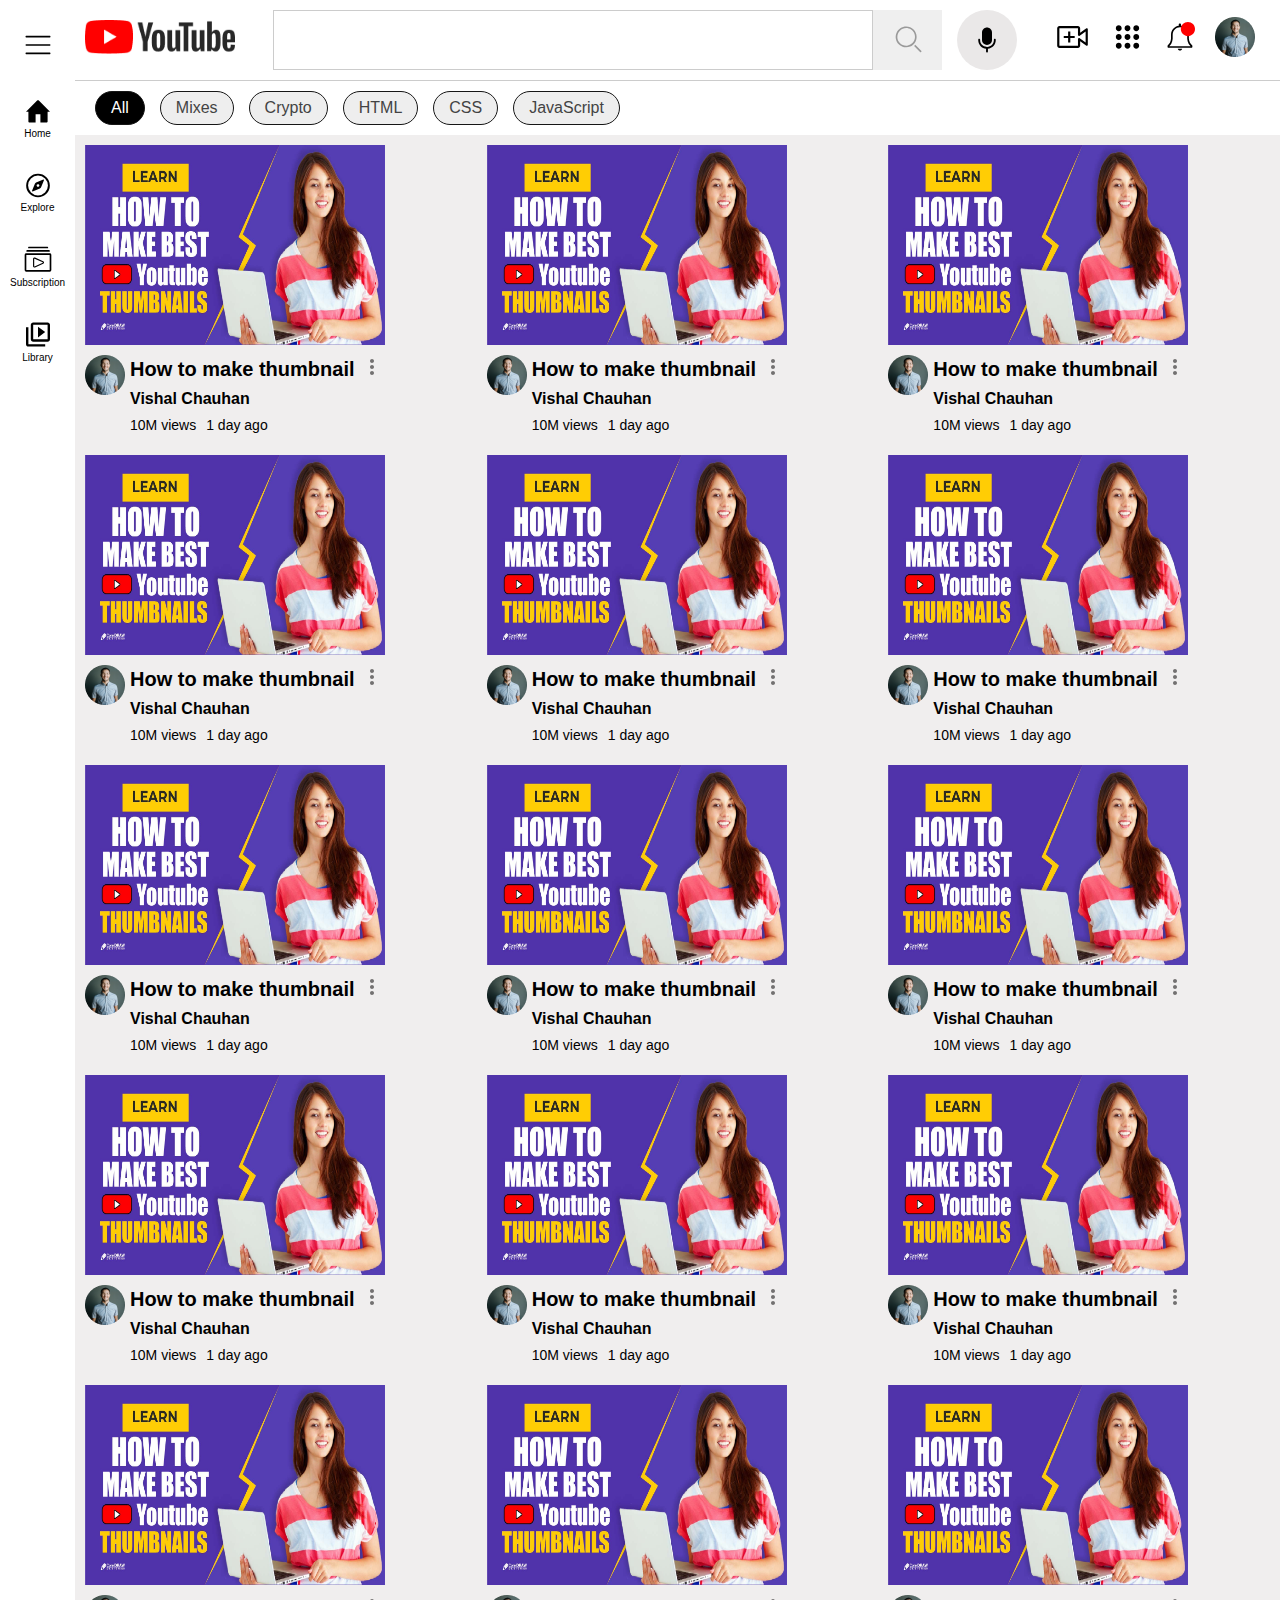
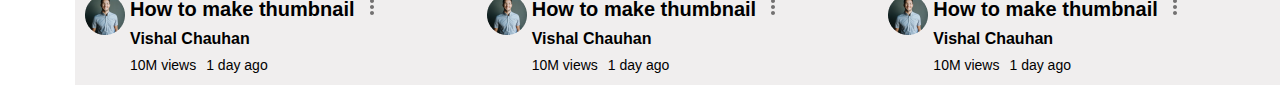
<file: 06_youtube_clone/index.html>
<!DOCTYPE html>
<html lang="en">
  <head>
    <meta charset="UTF-8" />
    <meta name="viewport" content="width=device-width, initial-scale=1.0" />
    <title>Youtube</title>
    <link rel="stylesheet" href="style.css" />
  </head>
  <body>
    <div class="container">
      <aside>
        <div class="bars">
          <img src="icons/bars.svg" alt="bars" />
        </div>
        <div class="side-icons">
          <i>
            <img src="icons/home.svg" alt="home" />
          </i>
          <p>Home</p>
        </div>
        <div class="side-icons">
          <i>
            <img src="icons/compass.svg" alt="home" />
          </i>
          <p>Explore</p>
        </div>
        <div class="side-icons">
          <i>
            <img src="icons/video-gallary.svg" alt="home" />
          </i>
          <p>Subscription</p>
        </div>
        <div class="side-icons">
          <i>
            <img src="icons/video-library.svg" alt="home" />
          </i>
          <p>Library</p>
        </div>
      </aside>

      <div class="main-container">

        <header>
          <nav>
            <div class="logo">
              <img src="images/youtube-logo.png" alt="logo-here" />
            </div>
            <div class="center-nav">
              <div class="search">
                <input type="text" />
                <button>
                  <img src="icons/search.svg" alt="search-bar" />
                </button>
              </div>
              <div class="mic">
                <img src="icons/mic.svg" alt="mic" />
              </div>
            </div>
            <div class="side-nav">
              <i>
                <img src="icons/video-add.svg" alt="video add" />
              </i>
              <i>
                <img src="icons/dot-grid.svg" alt="grid icon" />
              </i>
              <i>
                <img src="icons/bell.svg" alt="Bell icon" />
              </i>
              <i>
                <img src="images/avatar.png" alt="Avatar" />
              </i>
            </div>
          </nav>
          <div class="tags">
            <div class="tag dark">All</div>
            <div class="tag light">Mixes</div>
            <div class="tag light">Crypto</div>
            <div class="tag light">HTML</div>
            <div class="tag light">CSS</div>
            <div class="tag light">JavaScript</div>
          </div>
        </header>
        <main>
          <div class="card-container">
            <div class="card">
              <img src="images/thumbnail.jpg" alt="thumbnail" height="200" width="300">
              <div class="avatar-content">
                <div class="avatar">
                  <img src="images/avatar.png" alt="avatar">
                </div>
                <div class="content">
                  <h3>How to make thumbnail</h3>
                  <p class="channel-name">Vishal Chauhan</p>
                  <div class="content-status">
                    <p>10M views</p>
                    <p>1 day ago</p>
                  </div>
                </div>
                <div class="dots">
                  <img src="icons/dots.svg" alt="dots">
                </div>
              </div>
            </div>
            <div class="card">
              <img src="images/thumbnail.jpg" alt="thumbnail" height="200" width="300">
              <div class="avatar-content">
                <div class="avatar">
                  <img src="images/avatar.png" alt="avatar">
                </div>
                <div class="content">
                  <h3>How to make thumbnail</h3>
                  <p class="channel-name">Vishal Chauhan</p>
                  <div class="content-status">
                    <p>10M views</p>
                    <p>1 day ago</p>
                  </div>
                </div>
                <div class="dots">
                  <img src="icons/dots.svg" alt="dots">
                </div>
              </div>
            </div>
            <div class="card">
              <img src="images/thumbnail.jpg" alt="thumbnail" height="200" width="300">
              <div class="avatar-content">
                <div class="avatar">
                  <img src="images/avatar.png" alt="avatar">
                </div>
                <div class="content">
                  <h3>How to make thumbnail</h3>
                  <p class="channel-name">Vishal Chauhan</p>
                  <div class="content-status">
                    <p>10M views</p>
                    <p>1 day ago</p>
                  </div>
                </div>
                <div class="dots">
                  <img src="icons/dots.svg" alt="dots">
                </div>
              </div>
            </div>
            <div class="card">
              <img src="images/thumbnail.jpg" alt="thumbnail" height="200" width="300">
              <div class="avatar-content">
                <div class="avatar">
                  <img src="images/avatar.png" alt="avatar">
                </div>
                <div class="content">
                  <h3>How to make thumbnail</h3>
                  <p class="channel-name">Vishal Chauhan</p>
                  <div class="content-status">
                    <p>10M views</p>
                    <p>1 day ago</p>
                  </div>
                </div>
                <div class="dots">
                  <img src="icons/dots.svg" alt="dots">
                </div>
              </div>
            </div>
            <div class="card">
              <img src="images/thumbnail.jpg" alt="thumbnail" height="200" width="300">
              <div class="avatar-content">
                <div class="avatar">
                  <img src="images/avatar.png" alt="avatar">
                </div>
                <div class="content">
                  <h3>How to make thumbnail</h3>
                  <p class="channel-name">Vishal Chauhan</p>
                  <div class="content-status">
                    <p>10M views</p>
                    <p>1 day ago</p>
                  </div>
                </div>
                <div class="dots">
                  <img src="icons/dots.svg" alt="dots">
                </div>
              </div>
            </div>
            <div class="card">
              <img src="images/thumbnail.jpg" alt="thumbnail" height="200" width="300">
              <div class="avatar-content">
                <div class="avatar">
                  <img src="images/avatar.png" alt="avatar">
                </div>
                <div class="content">
                  <h3>How to make thumbnail</h3>
                  <p class="channel-name">Vishal Chauhan</p>
                  <div class="content-status">
                    <p>10M views</p>
                    <p>1 day ago</p>
                  </div>
                </div>
                <div class="dots">
                  <img src="icons/dots.svg" alt="dots">
                </div>
              </div>
            </div>
            <div class="card">
              <img src="images/thumbnail.jpg" alt="thumbnail" height="200" width="300">
              <div class="avatar-content">
                <div class="avatar">
                  <img src="images/avatar.png" alt="avatar">
                </div>
                <div class="content">
                  <h3>How to make thumbnail</h3>
                  <p class="channel-name">Vishal Chauhan</p>
                  <div class="content-status">
                    <p>10M views</p>
                    <p>1 day ago</p>
                  </div>
                </div>
                <div class="dots">
                  <img src="icons/dots.svg" alt="dots">
                </div>
              </div>
            </div>
            <div class="card">
              <img src="images/thumbnail.jpg" alt="thumbnail" height="200" width="300">
              <div class="avatar-content">
                <div class="avatar">
                  <img src="images/avatar.png" alt="avatar">
                </div>
                <div class="content">
                  <h3>How to make thumbnail</h3>
                  <p class="channel-name">Vishal Chauhan</p>
                  <div class="content-status">
                    <p>10M views</p>
                    <p>1 day ago</p>
                  </div>
                </div>
                <div class="dots">
                  <img src="icons/dots.svg" alt="dots">
                </div>
              </div>
            </div>
            <div class="card">
              <img src="images/thumbnail.jpg" alt="thumbnail" height="200" width="300">
              <div class="avatar-content">
                <div class="avatar">
                  <img src="images/avatar.png" alt="avatar">
                </div>
                <div class="content">
                  <h3>How to make thumbnail</h3>
                  <p class="channel-name">Vishal Chauhan</p>
                  <div class="content-status">
                    <p>10M views</p>
                    <p>1 day ago</p>
                  </div>
                </div>
                <div class="dots">
                  <img src="icons/dots.svg" alt="dots">
                </div>
              </div>
            </div>
            <div class="card">
              <img src="images/thumbnail.jpg" alt="thumbnail" height="200" width="300">
              <div class="avatar-content">
                <div class="avatar">
                  <img src="images/avatar.png" alt="avatar">
                </div>
                <div class="content">
                  <h3>How to make thumbnail</h3>
                  <p class="channel-name">Vishal Chauhan</p>
                  <div class="content-status">
                    <p>10M views</p>
                    <p>1 day ago</p>
                  </div>
                </div>
                <div class="dots">
                  <img src="icons/dots.svg" alt="dots">
                </div>
              </div>
            </div>
            <div class="card">
              <img src="images/thumbnail.jpg" alt="thumbnail" height="200" width="300">
              <div class="avatar-content">
                <div class="avatar">
                  <img src="images/avatar.png" alt="avatar">
                </div>
                <div class="content">
                  <h3>How to make thumbnail</h3>
                  <p class="channel-name">Vishal Chauhan</p>
                  <div class="content-status">
                    <p>10M views</p>
                    <p>1 day ago</p>
                  </div>
                </div>
                <div class="dots">
                  <img src="icons/dots.svg" alt="dots">
                </div>
              </div>
            </div>
            <div class="card">
              <img src="images/thumbnail.jpg" alt="thumbnail" height="200" width="300">
              <div class="avatar-content">
                <div class="avatar">
                  <img src="images/avatar.png" alt="avatar">
                </div>
                <div class="content">
                  <h3>How to make thumbnail</h3>
                  <p class="channel-name">Vishal Chauhan</p>
                  <div class="content-status">
                    <p>10M views</p>
                    <p>1 day ago</p>
                  </div>
                </div>
                <div class="dots">
                  <img src="icons/dots.svg" alt="dots">
                </div>
              </div>
            </div>
            <div class="card">
              <img src="images/thumbnail.jpg" alt="thumbnail" height="200" width="300">
              <div class="avatar-content">
                <div class="avatar">
                  <img src="images/avatar.png" alt="avatar">
                </div>
                <div class="content">
                  <h3>How to make thumbnail</h3>
                  <p class="channel-name">Vishal Chauhan</p>
                  <div class="content-status">
                    <p>10M views</p>
                    <p>1 day ago</p>
                  </div>
                </div>
                <div class="dots">
                  <img src="icons/dots.svg" alt="dots">
                </div>
              </div>
            </div>
            <div class="card">
              <img src="images/thumbnail.jpg" alt="thumbnail" height="200" width="300">
              <div class="avatar-content">
                <div class="avatar">
                  <img src="images/avatar.png" alt="avatar">
                </div>
                <div class="content">
                  <h3>How to make thumbnail</h3>
                  <p class="channel-name">Vishal Chauhan</p>
                  <div class="content-status">
                    <p>10M views</p>
                    <p>1 day ago</p>
                  </div>
                </div>
                <div class="dots">
                  <img src="icons/dots.svg" alt="dots">
                </div>
              </div>
            </div>
            <div class="card">
              <img src="images/thumbnail.jpg" alt="thumbnail" height="200" width="300">
              <div class="avatar-content">
                <div class="avatar">
                  <img src="images/avatar.png" alt="avatar">
                </div>
                <div class="content">
                  <h3>How to make thumbnail</h3>
                  <p class="channel-name">Vishal Chauhan</p>
                  <div class="content-status">
                    <p>10M views</p>
                    <p>1 day ago</p>
                  </div>
                </div>
                <div class="dots">
                  <img src="icons/dots.svg" alt="dots">
                </div>
              </div>
            </div>

            
          </div>
        </main>
      </div>

    
    </div>
  </body>
</html>
</file>
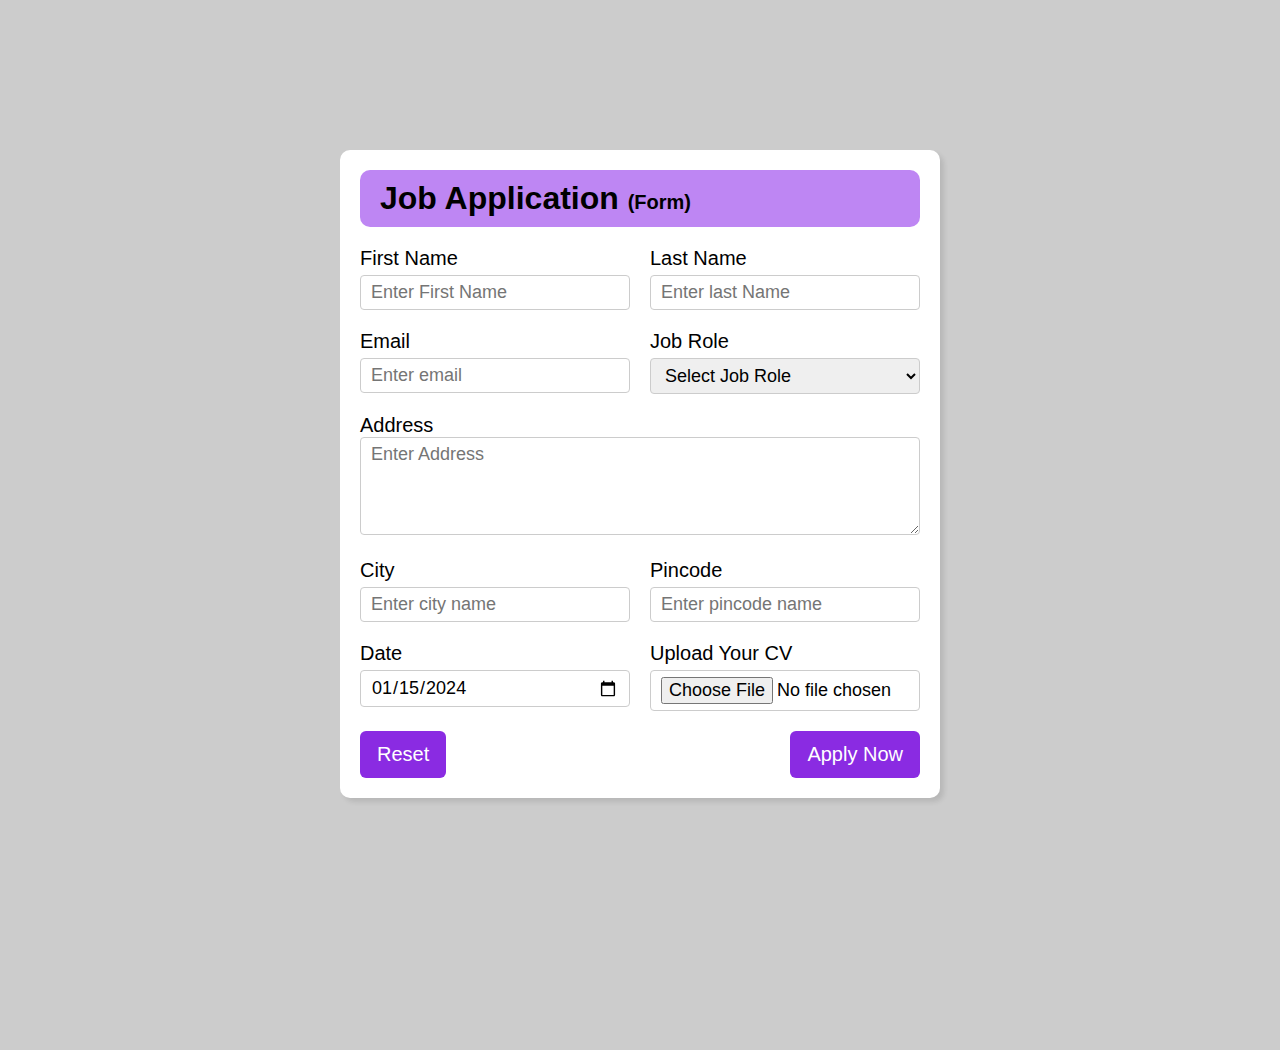
<file: application_form/index.html>
<!DOCTYPE html>
<html lang="en">
  <head>
    <meta charset="UTF-8" />
    <meta name="viewport" content="width=device-width, initial-scale=1.0" />
    <title>Apllication || Form</title>
    <link rel="stylesheet" href="style.css" />
  </head>
  <body>
    <div class="container">
      <div class="apply-box">
        <h1>Job Application <span class="title-small">(Form)</span></h1>

        <form action="">
          <div class="form-container">
            <div class="form-control">
              <label for="first-name"> First Name </label>
              <input
                type="text"
                id="first-name"
                name="first-name"
                placeholder="Enter First Name"
              />
            </div>
            <div class="form-control">
              <label for="last-name"> Last Name </label>
              <input
                type="text"
                id="last-name"
                name="last-name"
                placeholder="Enter last Name"
              />
            </div>
            <div class="form-control">
              <label for="email"> Email </label>
              <input
                type="email"
                id="email"
                name="email"
                placeholder="Enter email"
              />
            </div>
            <div class="form-control">
              <label for="job-role"> Job Role </label>
              <select name="job-role" id="job-role">
                <option value="">Select Job Role</option>
                <option value="frontend">Frontend Developer</option>
                <option value="backend">Backend Developer</option>
                <option value="full_stack">Full Stack Developer</option>
                <option value="ui-ux">UX UI Designer</option>
              </select>
            </div>
            <div class="textarea-control">
              <label for="address"> Address </label>
              <textarea
                name="address"
                id="address"
                cols="30"
                rows="4"
                placeholder="Enter Address"
              ></textarea>
            </div>
            <div class="form-control">
              <label for="city"> City </label>
              <input id="city" name="city" placeholder="Enter city name" />
            </div>
            <div class="form-control">
              <label for="pincode"> Pincode </label>
              <input
                type="number"
                id="pincode"
                name="pincode"
                placeholder="Enter pincode name"
              />
            </div>
            <div class="form-control">
              <label for="date"> Date </label>
              <input type="date" id="date" name="date" value="2024-01-15" />
            </div>
            <div class="form-control">
              <label for="upload"> Upload Your CV </label>
              <input type="file" id="upload" name="upload" value="2024-01-15" />
            </div>
          </div>
          <div class="btn-container">
            <button type="reset">Reset</button>
            <button type="submit">Apply Now</button>
          </div>
        </form>
      </div>
    </div>
  </body>
</html>
</file>
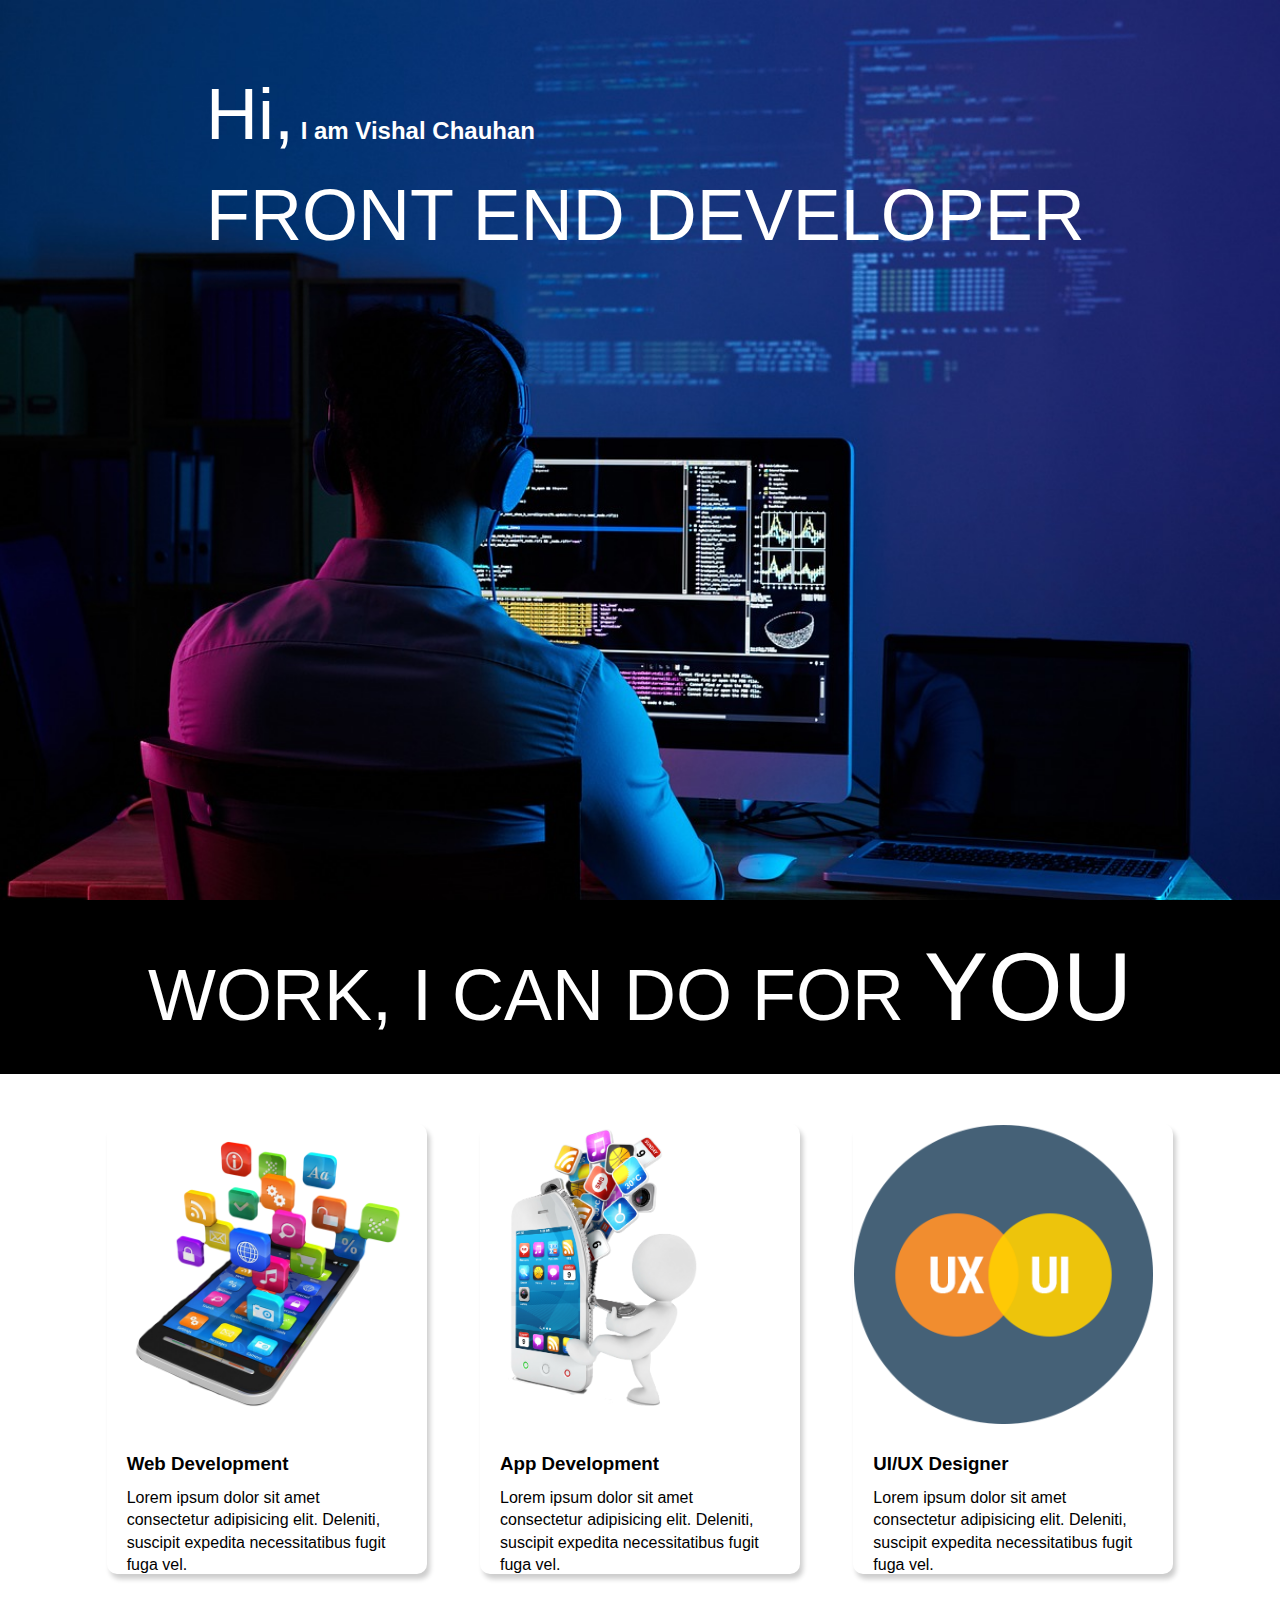
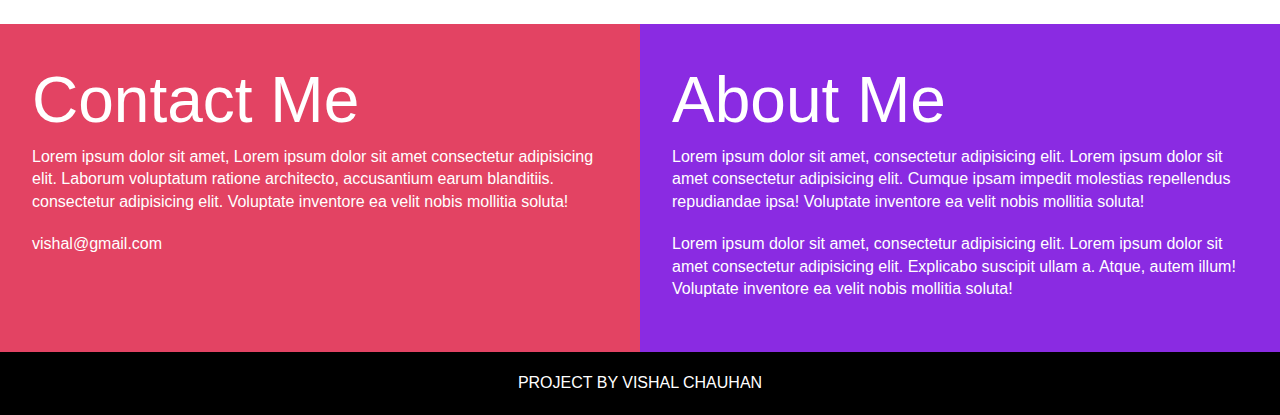
<file: landing_page/index.html>
<!DOCTYPE html>
<html lang="en">
  <head>
    <meta charset="UTF-8" />
    <meta name="viewport" content="width=device-width, initial-scale=1.0" />
    <title>Landing || Page</title>
    <link rel="stylesheet" href="style.css" />
  </head>
  <body>
    <section class="hero-section">
      <div class="text-content">
        <h2><span class="lg-text">Hi,</span> I am Vishal Chauhan</h2>
        <h1 class="lg-text">FRONT END DEVELOPER</h1>
      </div>
    </section>
    <section class="black-box">
      <h2>WORK, I CAN DO FOR <span>YOU</span></h2>
    </section>
    <section class="card-section">
      <div class="grid-item">
        <div class="card">
          <div class="img-container">
            <img src="images/web.png" alt="Web development" height="300" />
          </div>
          <div class="card-container">
            <h3>Web Development</h3>
            <p>
              Lorem ipsum dolor sit amet consectetur adipisicing elit. Deleniti,
              suscipit expedita necessitatibus fugit fuga vel.
            </p>
          </div>
        </div>
      </div>
      <div class="grid-item">
        <div class="card">
          <div class="img-container">
            <img src="images/app.png" alt="App development" height="300" />
          </div>
          <div class="card-container">
            <h3>App Development</h3>
            <p>
              Lorem ipsum dolor sit amet consectetur adipisicing elit. Deleniti,
              suscipit expedita necessitatibus fugit fuga vel.
            </p>
          </div>
        </div>
      </div>
      <div class="grid-item">
        <div class="card">
          <div class="img-container">
            <img src="images/uiux.png" alt="UI/UX" height="300" />
          </div>
          <div class="card-container">
            <h3>UI/UX Designer</h3>
            <p>
              Lorem ipsum dolor sit amet consectetur adipisicing elit. Deleniti,
              suscipit expedita necessitatibus fugit fuga vel.
            </p>
          </div>
        </div>
      </div>
    </section>

    <section class="bottom-section">
        <div class="contact">
            <h2>Contact Me</h2>
            <p>Lorem ipsum dolor sit amet, Lorem ipsum dolor sit amet consectetur adipisicing elit. Laborum voluptatum ratione architecto, accusantium earum blanditiis. consectetur adipisicing elit. Voluptate inventore ea velit nobis mollitia soluta!</p>
            <p>vishal@gmail.com</p>
            
        </div>
        <div class="about">
            <h2>About Me</h2>
            <p>Lorem ipsum dolor sit amet, consectetur adipisicing elit. Lorem ipsum dolor sit amet consectetur adipisicing elit. Cumque ipsam impedit molestias repellendus repudiandae ipsa! Voluptate inventore ea velit nobis mollitia soluta!</p>
            <p>Lorem ipsum dolor sit amet, consectetur adipisicing elit. Lorem ipsum dolor sit amet consectetur adipisicing elit. Explicabo suscipit ullam a. Atque, autem illum! Voluptate inventore ea velit nobis mollitia soluta!</p>


        </div>
    </section>
    <footer>
        Project By Vishal Chauhan
    </footer>
  </body>
</html>
</file>
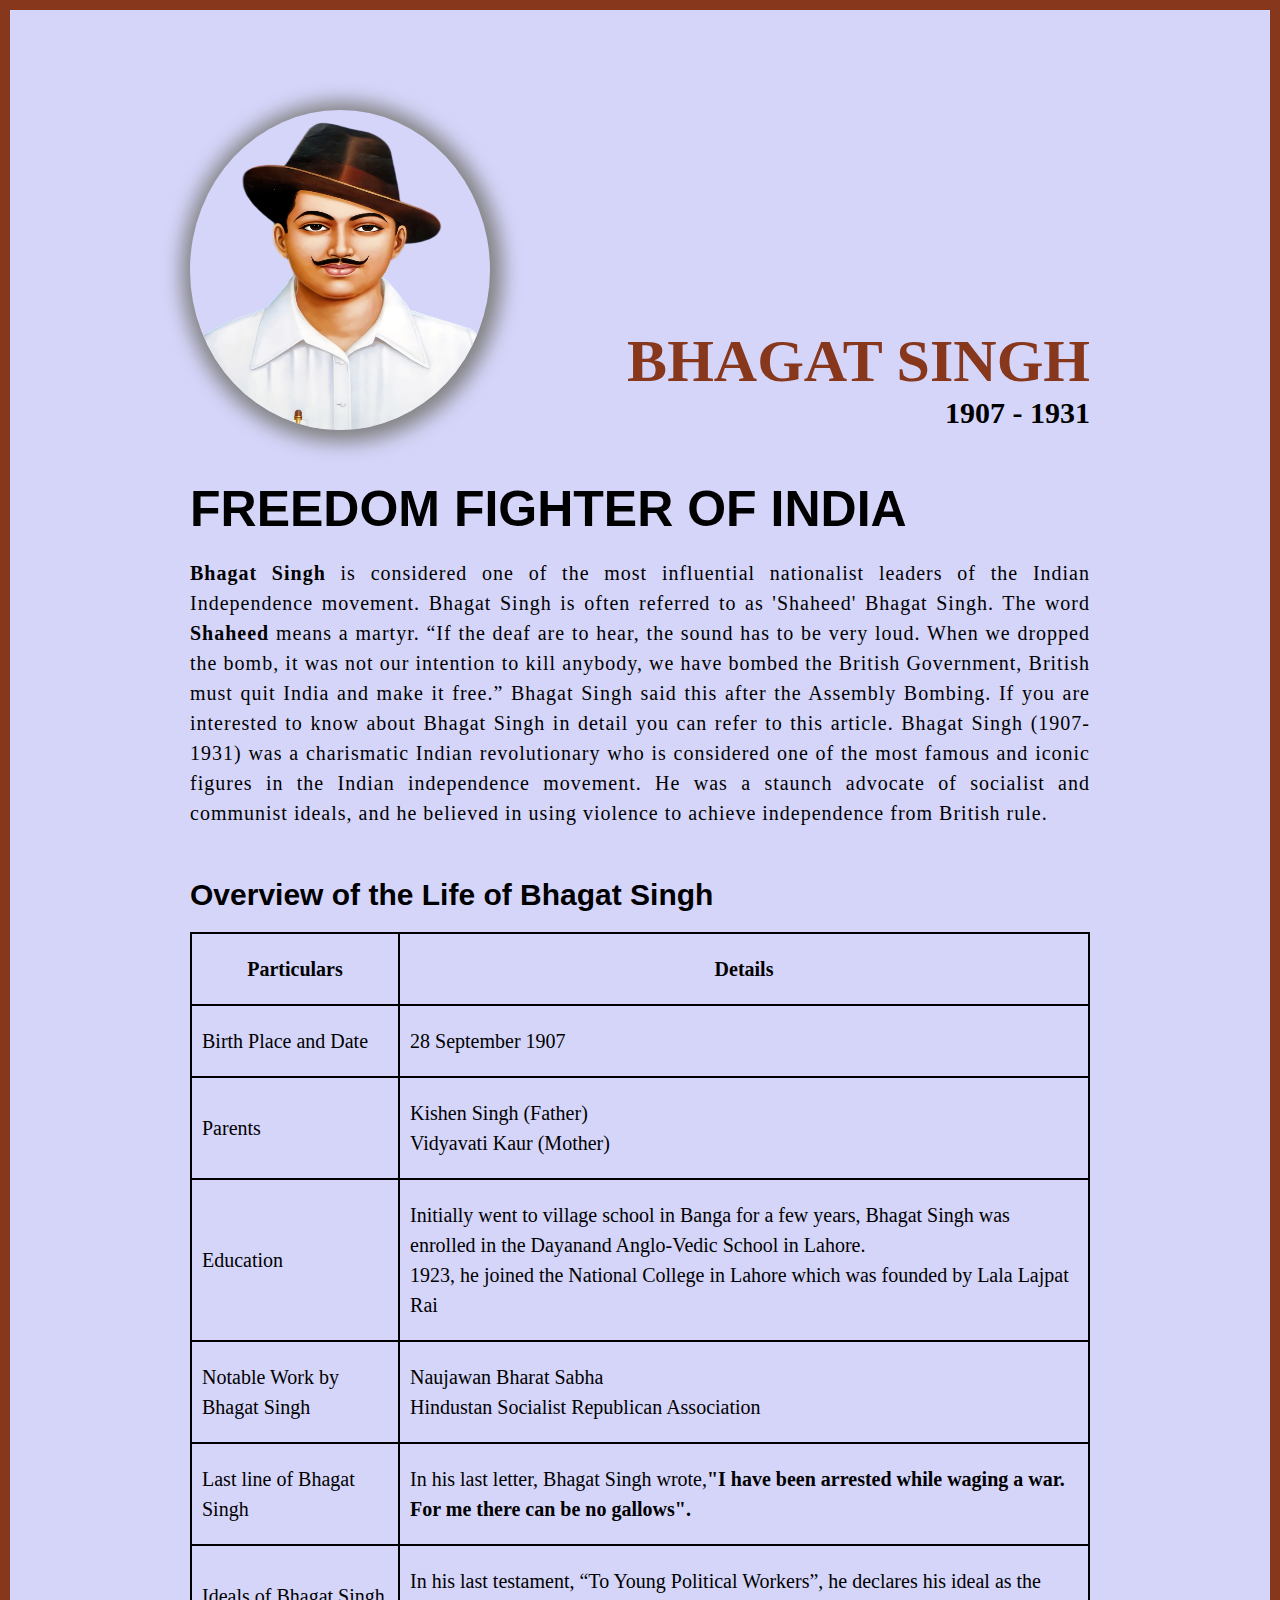
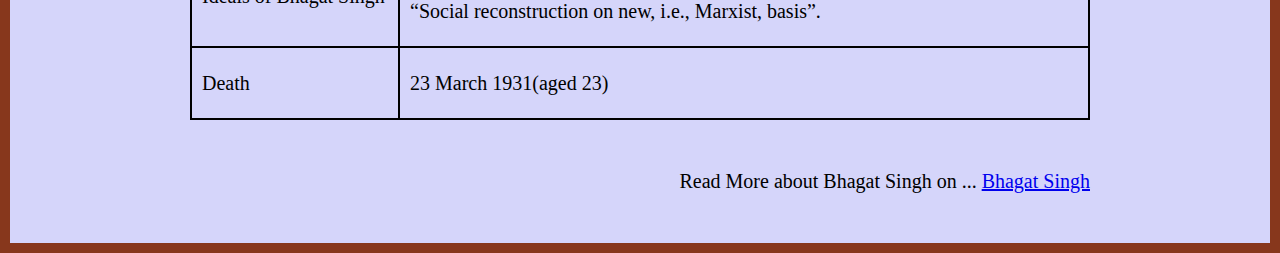
<file: tribute_website/index.html>
<!DOCTYPE html>
<html lang="en">
  <head>
    <meta charset="UTF-8" />
    <meta name="viewport" content="width=device-width, initial-scale=1.0" />
    <title>Bhagat Singh</title>
    <link rel="stylesheet" href="style.css" />
  </head>
  <body>
    <div class="container">
      <div class="content">
        <section class="top-section">
          <div class="img-container">
            <img src="bs.png" alt="Image Here" />
          </div>
          <div>
            <h1>Bhagat Singh</h1>
            <h4>1907 - 1931</h4>
          </div>
        </section>
        <section class="about-section">
          <h2>Freedom fighter of India</h2>
          <p>
            <b>Bhagat Singh</b> is considered one of the most influential
            nationalist leaders of the Indian Independence movement. Bhagat
            Singh is often referred to as 'Shaheed' Bhagat Singh. The word
            <b>Shaheed</b> means a martyr. “If the deaf are to hear, the sound
            has to be very loud. When we dropped the bomb, it was not our
            intention to kill anybody, we have bombed the British Government,
            British must quit India and make it free.” Bhagat Singh said this
            after the Assembly Bombing. If you are interested to know about
            Bhagat Singh in detail you can refer to this article. Bhagat Singh
            (1907-1931) was a charismatic Indian revolutionary who is considered
            one of the most famous and iconic figures in the Indian independence
            movement. He was a staunch advocate of socialist and communist
            ideals, and he believed in using violence to achieve independence
            from British rule.
          </p>
        </section>
        <section class="overview-section">
          <h3>Overview of the Life of Bhagat Singh</h3>
          <table>
            <tr>
              <th>Particulars</th>
              <th>Details</th>
            </tr>
            <tr>
              <td>Birth Place and Date</td>
              <td>28 September 1907</td>
            </tr>
            <tr>
              <td>Parents</td>
              <td>
                <ul>
                  <li>Kishen Singh (Father)</li>
                  <li>Vidyavati Kaur (Mother)</li>
                </ul>
              </td>
            </tr>
            <tr>
              <td>Education</td>
              <td>
                <ul>
                  <li>
                    Initially went to village school in Banga for a few years,
                    Bhagat Singh was enrolled in the Dayanand Anglo-Vedic School
                    in Lahore.
                  </li>
                  <li>
                    1923, he joined the National College in Lahore which was
                    founded by Lala Lajpat Rai
                  </li>
                </ul>
              </td>
            </tr>
            <tr>
              <td>Notable Work by Bhagat Singh</td>
              <td>
                <ul>
                  <li>Naujawan Bharat Sabha</li>
                  <li>Hindustan Socialist Republican Association</li>
                </ul>
              </td>
            </tr>
            <tr>
              <td>Last line of Bhagat Singh</td>
              <td>
                In his last letter, Bhagat Singh wrote,<b
                  >"I have been arrested while waging a war. For me there can be
                  no gallows".</b
                >
              </td>
            </tr>
            <tr>
              <td>Ideals of Bhagat Singh</td>
              <td>
                In his last testament, “To Young Political Workers”, he declares
                his ideal as the “Social reconstruction on new, i.e., Marxist,
                basis”.
              </td>
            </tr>
            <tr>
              <td>Death</td>
              <td>23 March 1931(aged 23)</td>
            </tr>
          </table>
        </section>
        <footer>
          <p>
            Read More about Bhagat Singh on ...
            <a href="https://www.studyiq.com/articles/bhagat-singh/"
              >Bhagat Singh</a
            >
          </p>
        </footer>
      </div>
    </div>
  </body>
</html>
</file>
<file: 06_youtube_clone/style.css>
* {
   padding: 0;
   margin: 0;
   box-sizing: border-box;
}

html,
body {
   height: 100%;
   width: 100%;
   font-family: sans-serif;
   font-weight: 300;
   line-height: 1.4;
   scroll-behavior: smooth;
}

.container{
   display: flex;
}

.main-container{
   width: 100%;
}
nav {
   display: flex;
   justify-content: space-between;
   align-items: center;
   padding: 10px;

}

.logo img {
   width: 150px;
   height: auto;

}

.center-nav {
   display: flex;
}

.search {
   display: flex;
}

.search input {
   min-width: 600px;
   padding: 10px 20px;
   border: 0.5px solid #ccc;



}

.search button {
   border: none;
   padding: 10px 20px;
}

.mic {
   padding: 15px;
   border-radius: 50%;
   background: #eae8e8;
   display: grid;
   place-items: center;
   margin-left: 15px;

}

.mic img {
   width: 30px;
}

.side-nav {
   display: flex;
   align-items: center;
   justify-content: center;
   gap: 20px;
   margin-right: 15px;
}

.tags {
   display: flex;
   padding: 10px 20px;
   gap: 15px;
   border-top: 1px solid #ccc;
}

.tag {
   padding: 5px 15px;
   border-radius: 20px;
   border: 1px solid #161616;
}

.dark {
   background: #000;
   color: #fff;

}

.light {
   background: #eeeeee;
   color: #434343;
}

aside {
   padding: 10px;
   display: flex;
   flex-direction: column;
   align-items: center;
   gap: 30px;
}
.side-icons{
   display: flex;
   flex-direction: column;
   align-items: center;
   justify-content: center;
}
.side-icons img{
   width: 30px;
}
.side-icons p{
   font-size: 10px;
   margin-top: -5px;
}

.bars{
   margin-top: 20px;
}

main{
   min-height: 100vh;
   background: rgb(240,238,238);
}

.card-container{
   display: grid;
   grid-template-columns: repeat(auto-fit,minmax(320px,1fr));
}
.card{
   padding: 10px;
   max-width: 320px;

   display: flex;
   flex-direction: column;
}

.avatar-content{
   padding-top:10px ;
   display: flex;
   gap: 5px;

}
.card h3{
   font-size: 20px;


}

.content{
   display: flex;
   flex-direction: column;
   gap: 5px;

}
.channel-name{
   font-size: 16px;
   font-weight: bold;

}
.content-status{
   display: flex;
   font-size: 14px;
   gap: 10px;
}
</file>
<file: application_form/style.css>
* {
    padding: 0;
    margin: 0;
    box-sizing: border-box;
    font-family: Arial, sans-serif;
}

html,
body {
    height: 100%;
    width: 100%;
}

body {
    background-color: #ccc;
}

.container {
    max-width: 900px;
    margin: 0 auto;
}

.apply-box {
    max-width: 600px;
    padding: 20px;
    background-color: #fff;
    margin: 0 auto;
    margin-top: 150px;
    box-shadow: 4px 4px 5px #0101011a;
    border-radius: 10px;
}
.apply-box h1{
    background-color: #9b45eca6;
    padding: 10px 20px;
    border-radius: 10px;
}

.title-small {
    font-size: 20px;
}

.form-container {
    margin-top: 20px;
    display: grid;
    grid-template-columns: repeat(auto-fit, minmax(200px, 1fr));
    grid-gap: 20px;


}

.form-control {
    display: flex;
    flex-direction: column;
}

label {
    font-size: 20px;
    margin-bottom: 5px;

}

input,
select,
textarea {
    padding: 6px 10px;
    border: 1px solid #ccc;
    border-radius: 4px;
    font-size: 18px;
}



.textarea-control{
    grid-column: 1 / span 2;
}

.textarea-control textarea{
    width: 100%;
}

.btn-container{
    display: flex;
    justify-content: space-between;
    margin-top: 20px;
}
button{
    background-color: blueviolet;
    color: #fff;
    font-size: 20px;
    padding: 10px 15px;
    border: transparent solid 2px;
    border-radius: 6px;
    transition: 0.3s ease-in;
}
button:hover{
    background-color: #fff;
    border: 2px solid #000;
    color: #000;
    transition: 0.3s ease-out;
    cursor: pointer;

}

@media (max-width:460px){
    .textarea-control{
        grid-column: 1 / span 1;
    }
}
</file>
<file: landing_page/style.css>
* {
    padding: 0;
    margin: 0;
    box-sizing: border-box;
}

html,
body {
    height: 100%;
    width: 100%;
    line-height: 1.4;
    font-weight: 300;
    font-family: Arial, Helvetica, sans-serif;
}


.hero-section {
    background-image: url(images/main.jpg);
    min-height: 100vh;
    background-position: center;
    background-size: cover;
    background-repeat: no-repeat;

}

.text-content {
    color: #fff;
    max-width: 900px;
    margin: 0 auto;
    padding-top: 64px;
    padding-left: 16px;


}

.lg-text {
    font-size: 72px;
    font-weight: 400;
}

.black-box {
    background-color: #000;
    padding: 20px;
}

.black-box h2 {
    font-size: 72px;
    text-align: center;
    font-weight: 300;
    color: #fff;
}

.black-box span {
    font-weight: 400;
    font-size: 96px;
}

.card-section {
    display: grid;
    gap: 20px;
    grid-template-columns: repeat(auto-fit, minmax(320px, 1fr));
    max-width: 1100px;
    margin: 50px auto;
}

.grid-item {
    display: flex;
    justify-content: center;
    align-items: center;
}

.card {
    max-width: 320px;
    height: 450px;
    border-radius: 10px;
    box-shadow: 3px 5px 5px rgba(1, 1, 1, 0.2);
    transition: 0.2s ease-in-out;

}

.card:hover {
    transform: scale(1.04);
    box-shadow: 3px 5px 5px rgba(1, 1, 1, 0.3);
    transition: 0.2s ease-in-out;



}

.card-container {
    padding: 20px;
}

.card-container h3 {
    margin-bottom: 10px;
}

.bottom-section {
    display: flex;

}

.contact {
    background-color: #dc143ccc;

}

.about {
    background-color: blueviolet;
}

.contact,
.about {
    flex: 1;
    min-height: 300px;
    padding: 32px;
    color: #fff;
}

.about h2,
.contact h2 {
    font-size: 64px;
    font-weight: 400;

}

.about p,
.contact p {
    margin-bottom: 20px;
}

footer {
    text-align: center;
    text-transform: uppercase;
    background: #000;
    color: #fff;
    padding: 20px;
}

@media (max-width:786px) {
    .hero-section {
        min-height: 50vh;

    }

    .text-content {
        padding: 10px 0;
        text-align: center;
    }

    .lg-text {
        font-size: 32px;
    }

    .black-box h2 {
        font-size: 24px;

    }

    .black-box h2 span {
        font-weight: 400;
        font-size: 32px;
    }

    .bottom-section {
        flex-direction: column;
    }

    h1 {
        font-size: 32px;
    }

    .about h2,
    .contact h2 {
        font-size: 32px;
        font-weight: 400;

    }
}
</file>
<file: tribute_website/style.css>
* {
    padding: 0;
    margin: 0;
    box-sizing: border-box;
}

html,
body {
    height: 100%;
    width: 100%;
}

.container {
    min-height: 100vh;
    background-color: #d5d5fa;
    border: 10px solid #87371c;
}

.content {
    max-width: 900px;
    margin: 0 auto;

}

.top-section {
    margin-top: 100px;
    display: flex;
    justify-content: space-between;
    align-items: flex-end;
}

.top-section h1 {
    font-size: 60px;
    font-weight: 800;
    color: #87371c;
    text-transform: uppercase;

}

.top-section h4 {

    text-align: end;
    font-size: 30px;
}


.img-container {
    border-radius: 50%;
    overflow: hidden;
    box-shadow: 2px 2px 20px 10px grey;
}


.img-container,
img {
    width: 300px;
    height: 320px;

}

.about-section {
    margin-top: 50px;
}

.about-section h2 {
    font-family: sans-serif;
    font-size: 50px;
    font-weight: 600;
    margin-bottom: 20px;
    text-transform: uppercase;
}

.about-section p {
    font-size: 20px;
    line-height: 30px;
    letter-spacing: 1px;
    text-align: justify;
}

.overview-section {
    margin: 50px 0;

}

.overview-section h3 {
    font-size: 30px;
    font-weight: 600;
    font-family: sans-serif;
    margin-bottom: 20px;
}

.overview-section table {
    border-collapse: collapse;



}

.overview-section table th,
td {
    padding: 20px 10px;
    border: 2px solid #000;
    font-size: 20px;
    line-height: 30px;
}

.overview-section ul li {
    list-style: none;
}

footer {
    margin: 50px 0;

}

footer p {
    font-size: 20px;
    text-align: end;
}
</file>
